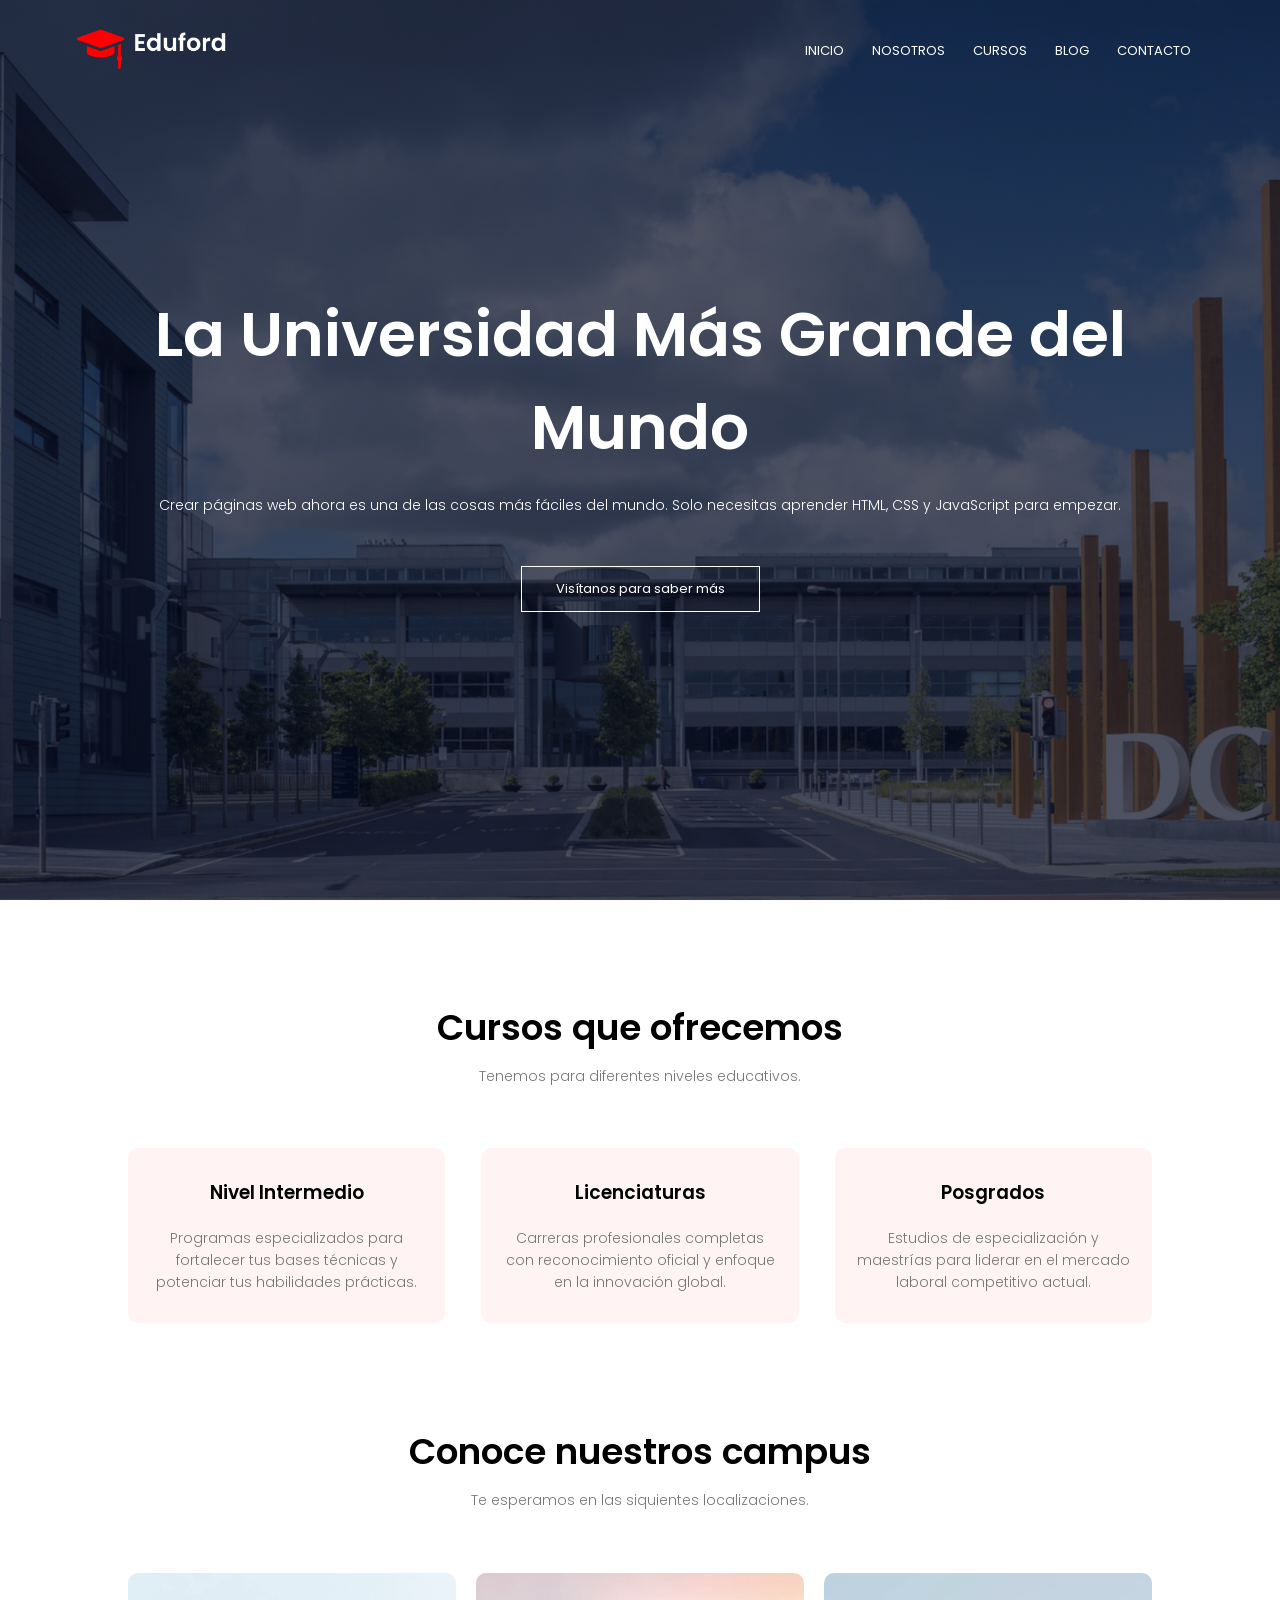
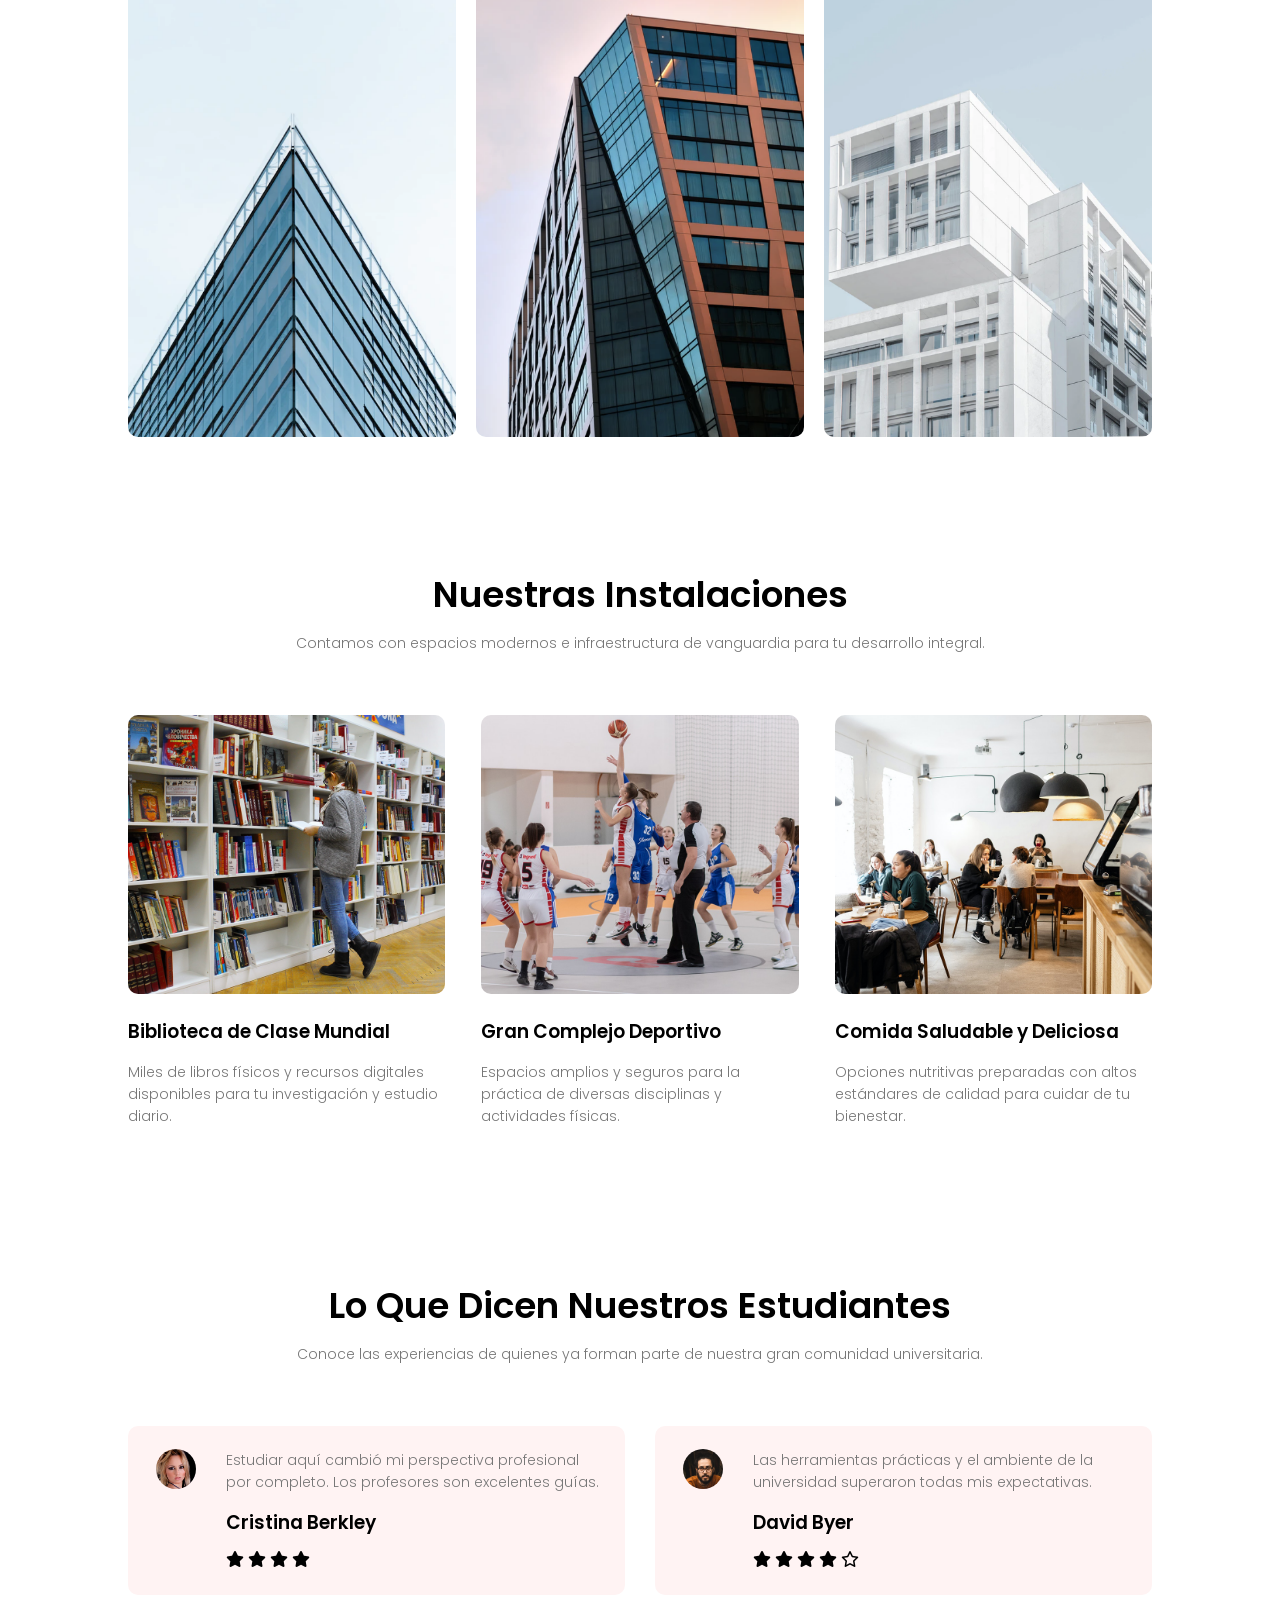
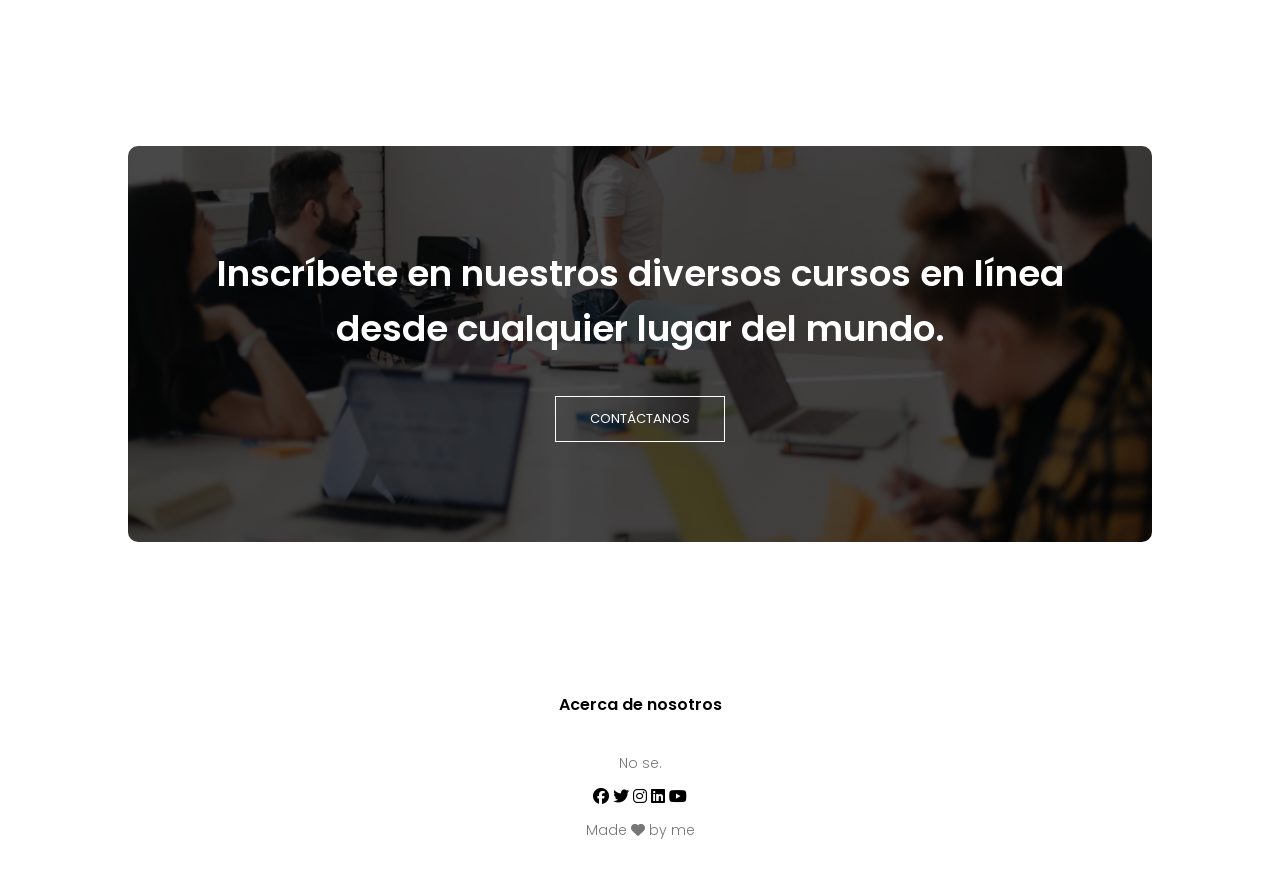
<file: index.html>
<!DOCTYPE html>
<html>
    <head>
        <meta name="viewport" content="width=device-width, initial-scale=1.0">
        <title>University Website Design - Easy Tutorials</title>
        <link rel="stylesheet" href="style.css">
        <link rel="preconnect" href="https://fonts.gstatic.com">
        <link href="https://fonts.googleapis.com/css2?family=Poppins:ital,wght@0,100;0,200;0,300;0,400;0,500;0,600;0,700;0,800;0,900;1,100;1,200;1,300;1,400;1,500;1,600;1,700;1,800;1,900&display=swap" rel="stylesheet">
        <link rel="stylesheet" href="https://cdnjs.cloudflare.com/ajax/libs/font-awesome/6.5.1/css/all.min.css">
    </head>
<body>
    <section class="header">
    <nav>
        <a href="index.html"><img src="eduford_img/logo.png"></a>
        <div class="nav-links" id="navLinks">
            <i class="fa fa-times" onclick="hideMenu()"></i>
            <ul>
                    <li><a href="index.html">INICIO</a></li>
                    <li><a href="about.html">NOSOTROS</a></li>
                    <li><a href="course.html">CURSOS</a></li>
                    <li><a href="blog.html">BLOG</a></li>
                    <li><a href="contact.html">CONTACTO</a></li>
            </ul>
        </div>
        <i class="fa fa-bars" onclick="showMenu()"></i>
    </nav>

    <div class="text-box">
        <h1>La Universidad Más Grande del Mundo</h1>
        <p>Crear páginas web ahora es una de las cosas más fáciles del mundo. Solo necesitas aprender HTML, CSS y JavaScript para empezar.</p>
        <a href="about.html" class="hero-btn">Visítanos para saber más</a>
    </div>
</section>

    <!---- Course ----->
    <section class="course">
        <h1>Cursos que ofrecemos</h1>
        <p>Tenemos para diferentes niveles educativos.</p>

        <div class="row">
            <div class="course-col">
                <h3>Nivel Intermedio</h3>
                <p>Programas especializados para fortalecer tus bases técnicas y potenciar tus habilidades prácticas.</p>
            </div>
            <div class="course-col">
                <h3>Licenciaturas</h3>
                <p>Carreras profesionales completas con reconocimiento oficial y enfoque en la innovación global.</p>
            </div>
            <div class="course-col">
                <h3>Posgrados</h3>
                <p>Estudios de especialización y maestrías para liderar en el mercado laboral competitivo actual.</p>
            </div>
        </div>
    </section>

    <!----- Campus ----->
    <section class="campus">
        <h1>Conoce nuestros campus</h1>
        <p>Te esperamos en las siquientes localizaciones.</p>

        <div class="row">
            <div class="campus-col">
                <img src="eduford_img/london.png">
                <div class="layer">
                    <h3>Monterrey</h3>
                </div>
            </div>
            <div class="campus-col">
                <img src="eduford_img/newyork.png">
                <div class="layer">
                    <h3>CDMX</h3>
                </div>
            </div>
            <div class="campus-col">
                <img src="eduford_img/washington.png">
                <div class="layer">
                    <h3>Guadalajara</h3>
                </div>
            </div>
        </div>
    </section>

    <!------ Facilities ---------->
    <section class="facilities">
        <h1>Nuestras Instalaciones</h1>
        <p>Contamos con espacios modernos e infraestructura de vanguardia para tu desarrollo integral.</p>

        <div class="row">
            <div class="facilities-col">
                <img src="eduford_img/library.png">
                <h3>Biblioteca de Clase Mundial</h3>
                <p>Miles de libros físicos y recursos digitales disponibles para tu investigación y estudio diario.</p>
            </div>
            <div class="facilities-col">
                <img src="eduford_img/basketball.png">
                <h3>Gran Complejo Deportivo</h3>
                <p>Espacios amplios y seguros para la práctica de diversas disciplinas y actividades físicas.</p>
            </div>
            <div class="facilities-col">
                <img src="eduford_img/cafeteria.png">
                <h3>Comida Saludable y Deliciosa</h3>
                <p>Opciones nutritivas preparadas con altos estándares de calidad para cuidar de tu bienestar.</p>
            </div>
        </div>
    </section>

    <!------- Testimonials -------->
    <section class="textimonials">
        <h1>Lo Que Dicen Nuestros Estudiantes</h1>
        <p>Conoce las experiencias de quienes ya forman parte de nuestra gran comunidad universitaria.</p>
        <div class="row">
            <div class="textimonials-col">
                <img src="eduford_img/user1.jpg">
                <div>
                    <p>Estudiar aquí cambió mi perspectiva profesional por completo. Los profesores son excelentes guías.</p>
                    <h3>Cristina Berkley</h3>
                    <i class="fa-solid fa-star"></i>
                    <i class="fa-solid fa-star"></i>
                    <i class="fa-solid fa-star"></i>
                    <i class="fa-solid fa-star"></i>
                </div>
            </div>
            <div class="textimonials-col">
                <img src="eduford_img/user2.jpg">
                <div>
                    <p>Las herramientas prácticas y el ambiente de la universidad superaron todas mis expectativas.</p>
                    <h3>David Byer</h3>
                    <i class="fa-solid fa-star"></i>
                    <i class="fa-solid fa-star"></i>
                    <i class="fa-solid fa-star"></i>
                    <i class="fa-solid fa-star"></i>
                    <i class="fa-regular fa-star"></i>
                </div>
            </div>
        </div>
    </section>

    <!--- Call to action ---->
    <section class="cta">
        <h1>Inscríbete en nuestros diversos cursos en línea<br>desde cualquier lugar del mundo.</h1>
        <a href="contact.html" class="hero-btn">CONTÁCTANOS</a>
    </section>

    <!--- Footer ---->
    <section class="footer">
        <h4>Acerca de nosotros</h4>
        <p>No se.</p>
        <div class="icons">
    <i class="fab fa-facebook"></i>
    <i class="fab fa-twitter"></i>
    <i class="fab fa-instagram"></i>
    <i class="fab fa-linkedin"></i>
    <i class="fab fa-youtube"></i>
</div>
        <p>Made <i class="fa-solid fa-heart"></i> by me</p>
    </section>

    <!--------- JavaScript for Toggle Menu ----->
    <script>
        var navLinks = document.getElementById("navLinks");
        function showMenu(){
            navLinks.style.right = "0";
        }
        function hideMenu(){
            navLinks.style.right = "-200px";
        }
    </script>
</body>
</html>
</file>
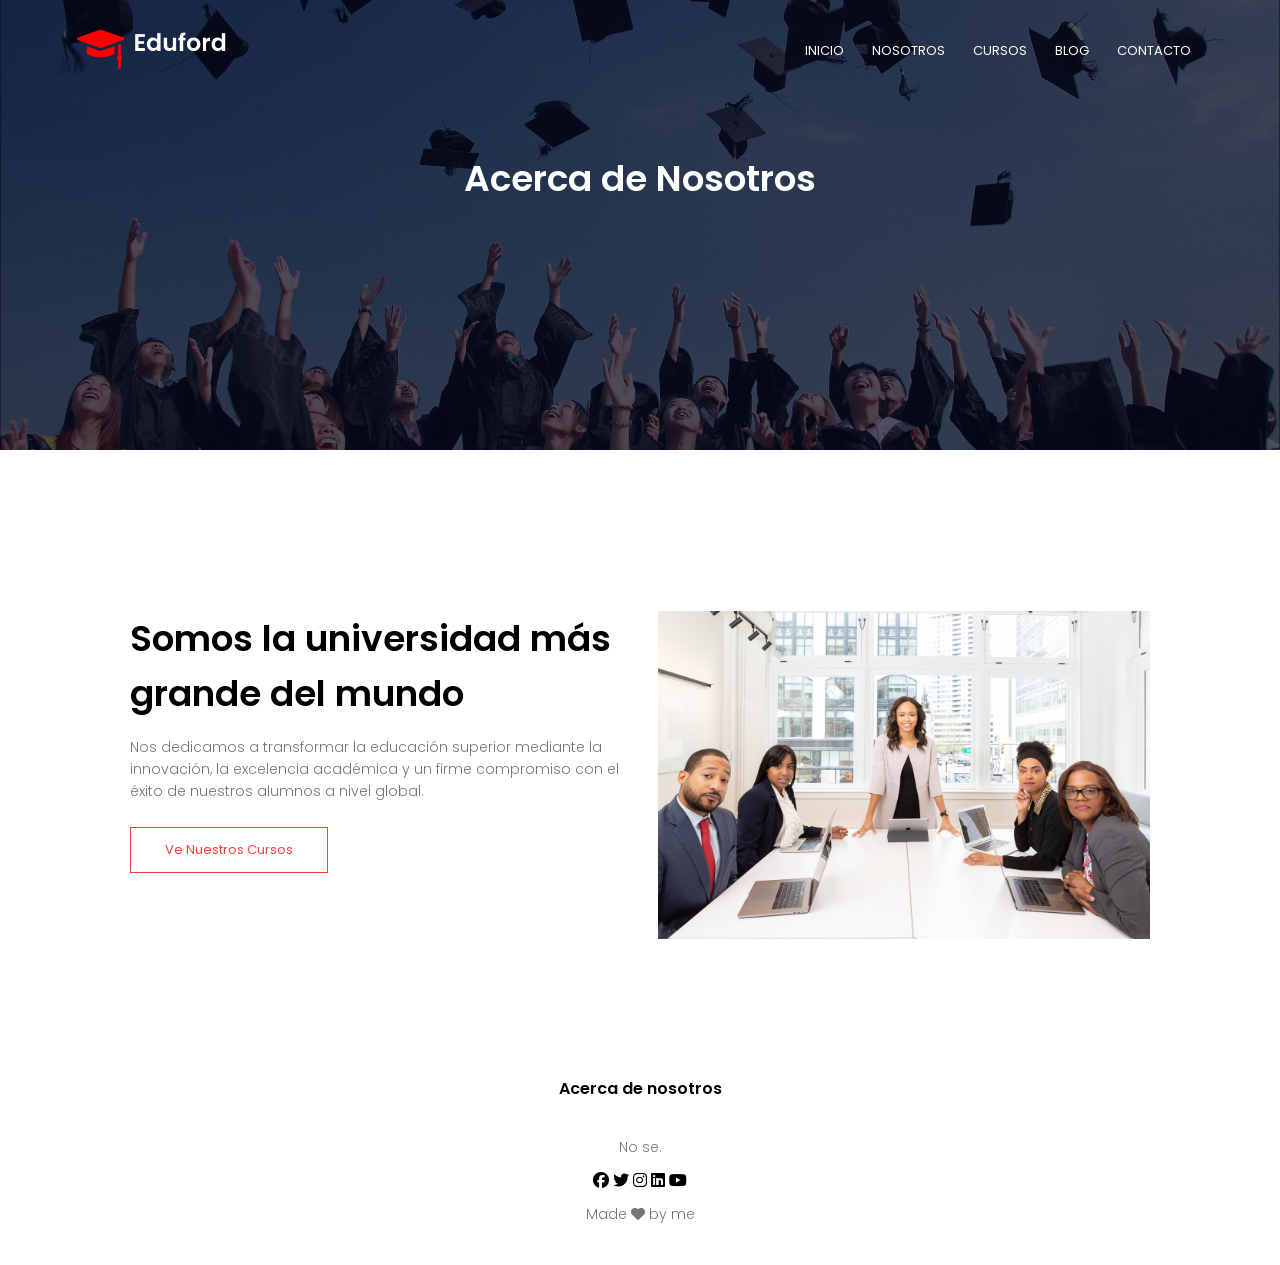
<file: about.html>
<!DOCTYPE html>
<html>
    <head>
        <meta name="viewport" content="width=device-width, initial-scale=1.0">
        <title>About Us - University Website Design</title>
        <link rel="stylesheet" href="style.css">
        <link rel="preconnect" href="https://fonts.gstatic.com">
        <link href="https://fonts.googleapis.com/css2?family=Poppins:ital,wght@0,100;0,200;0,300;0,400;0,500;0,600;0,700;0,800;0,900;1,100;1,200;1,300;1,400;1,500;1,600;1,700;1,800;1,900&display=swap" rel="stylesheet">
        <link rel="stylesheet" href="https://cdnjs.cloudflare.com/ajax/libs/font-awesome/6.5.1/css/all.min.css">
    </head>
<body>
    <section class="sub-header">
        <nav>
            <a href="index.html"><img src="eduford_img/logo.png"></a>
            <div class="nav-links" id="navLinks">
                <i class="fa fa-times" onclick="hideMenu()"></i>
                <ul>
                    <li><a href="index.html">INICIO</a></li>
                    <li><a href="about.html">NOSOTROS</a></li>
                    <li><a href="course.html">CURSOS</a></li>
                    <li><a href="blog.html">BLOG</a></li>
                    <li><a href="contact.html">CONTACTO</a></li>
                </ul>
            </div>
            <i class="fa fa-bars" onclick="showMenu()"></i>
        </nav>
        <h1>Acerca de Nosotros</h1>
    </section>

    <!---- About Us Content ---->
    <section class="about-us">
        <div class="row">
            <div class="about-col">
                <h1>Somos la universidad más grande del mundo</h1>
                <p>Nos dedicamos a transformar la educación superior mediante la innovación, la excelencia académica y un firme compromiso con el éxito de nuestros alumnos a nivel global.</p>
                <a href="course.html" class="hero-btn red-btn">Ve Nuestros Cursos</a>
            </div>
            <div class="about-col">
                <img src="eduford_img/about.jpg">
            </div>
        </div>
    </section>

    <!--- Footer ---->
    <section class="footer">
        <h4>Acerca de nosotros</h4>
        <p>No se.</p>
        <div class="icons">
            <i class="fab fa-facebook"></i>
            <i class="fab fa-twitter"></i>
            <i class="fab fa-instagram"></i>
            <i class="fab fa-linkedin"></i>
            <i class="fab fa-youtube"></i>
        </div>
        <p>Made <i class="fa-solid fa-heart"></i> by me</p>
    </section>

    <!--------- JavaScript for Toggle Menu ----->
    <script>
        var navLinks = document.getElementById("navLinks");
        function showMenu(){
            navLinks.style.right = "0";
        }
        function hideMenu(){
            navLinks.style.right = "-200px";
        }
    </script>
</body>
</html>
</file>
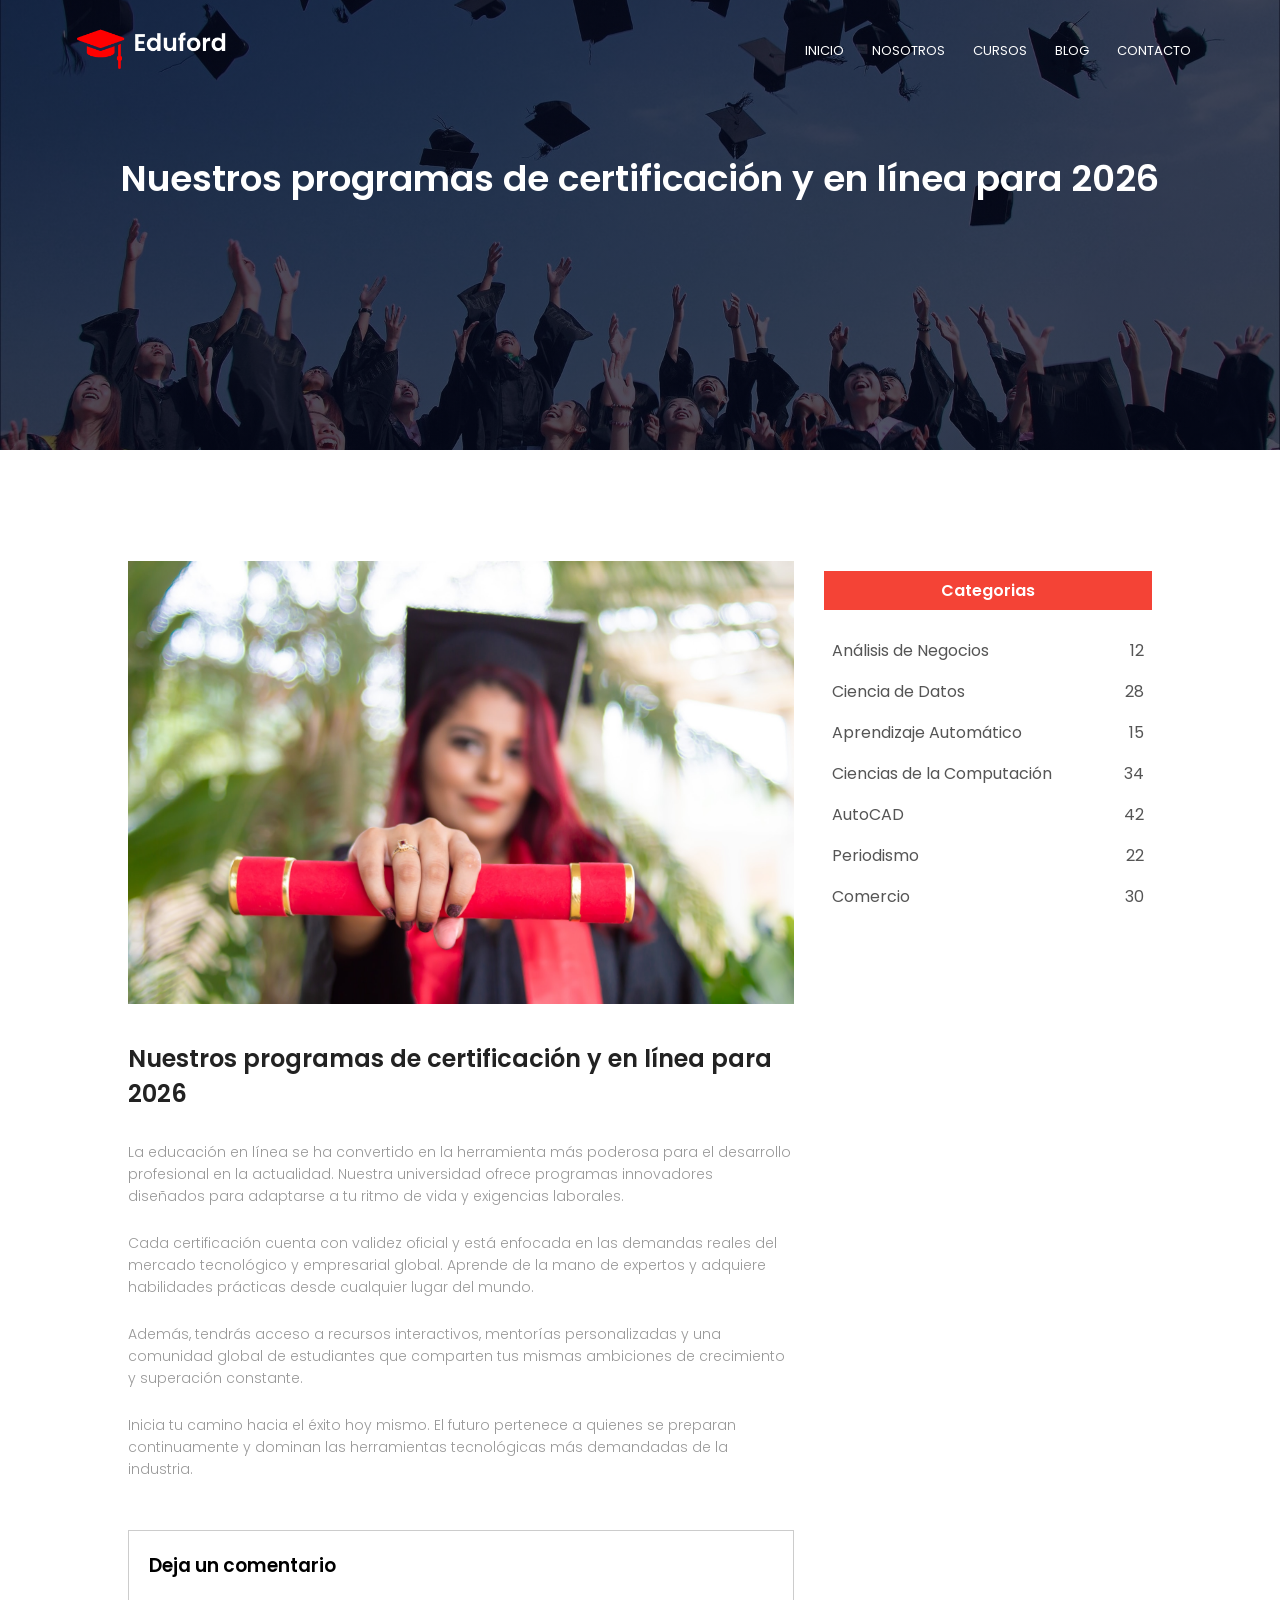
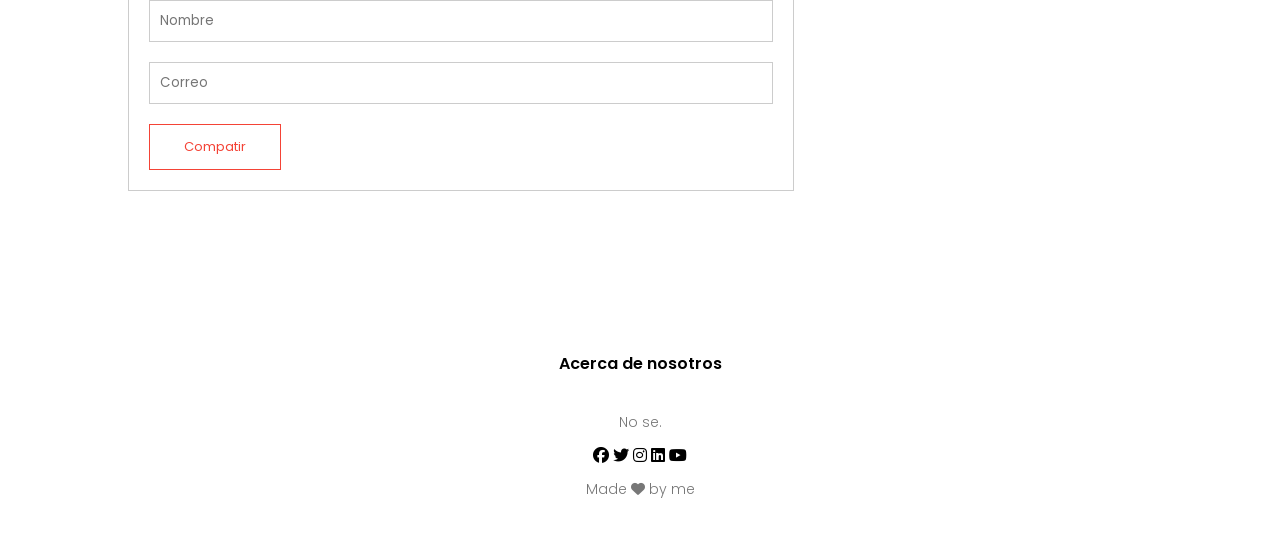
<file: blog.html>
<!DOCTYPE html>
<html>
    <head>
        <meta name="viewport" content="width=device-width, initial-scale=1.0">
        <title>Our Blog - University Website Design</title>
        <link rel="stylesheet" href="style.css">
        <link rel="preconnect" href="https://fonts.gstatic.com">
        <link href="https://fonts.googleapis.com/css2?family=Poppins:ital,wght@0,100;0,200;0,300;0,400;0,500;0,600;0,700;0,800;0,900;1,100;1,200;1,300;1,400;1,500;1,600;1,700;1,800;1,900&display=swap" rel="stylesheet">
        <link rel="stylesheet" href="https://cdnjs.cloudflare.com/ajax/libs/font-awesome/6.5.1/css/all.min.css">
    </head>
<body>
    <section class="sub-header">
        <nav>
            <a href="index.html"><img src="eduford_img/logo.png"></a>
            <div class="nav-links" id="navLinks">
                <i class="fa fa-times" onclick="hideMenu()"></i>
                <ul>
                    <li><a href="index.html">INICIO</a></li>
                    <li><a href="about.html">NOSOTROS</a></li>
                    <li><a href="course.html">CURSOS</a></li>
                    <li><a href="blog.html">BLOG</a></li>
                    <li><a href="contact.html">CONTACTO</a></li>
                </ul>
            </div>
            <i class="fa fa-bars" onclick="showMenu()"></i>
        </nav>
        <h1>Nuestros programas de certificación y en línea para 2026</h1>
    </section>

    <!---- Blog Page Content ---->
    <section class="blog-content">
        <div class="row">
            <div class="blog-left">
                <img src="eduford_img/certificate.jpg">
                <h2>Nuestros programas de certificación y en línea para 2026</h2>
                <p>La educación en línea se ha convertido en la herramienta más poderosa para el desarrollo profesional en la actualidad. Nuestra universidad ofrece programas innovadores diseñados para adaptarse a tu ritmo de vida y exigencias laborales.</p>
                <br>
                <p>Cada certificación cuenta con validez oficial y está enfocada en las demandas reales del mercado tecnológico y empresarial global. Aprende de la mano de expertos y adquiere habilidades prácticas desde cualquier lugar del mundo.</p>
                <br>
                <p>Además, tendrás acceso a recursos interactivos, mentorías personalizadas y una comunidad global de estudiantes que comparten tus mismas ambiciones de crecimiento y superación constante.</p>
                <br>
                <p>Inicia tu camino hacia el éxito hoy mismo. El futuro pertenece a quienes se preparan continuamente y dominan las herramientas tecnológicas más demandadas de la industria.</p>

                <div class="comment-box">
                    <h3>Deja un comentario</h3>
                    <form class="comment-form">
                        <input type="text" placeholder="Nombre">
                        <input type="email" placeholder="Correo">
                        <rows="5" placeholder="Your Comment"></textarea>
                        <button type="submit" class="hero-btn red-btn">Compatir</button>
                    </form>
                </div>
            </div>

            <div class="blog-right">
                <h3>Categorias</h3>
                <div><span>Análisis de Negocios</span><span>12</span></div>
                <div><span>Ciencia de Datos</span><span>28</span></div>
                <div><span>Aprendizaje Automático</span><span>15</span></div>
                <div><span>Ciencias de la Computación</span><span>34</span></div>
                <div><span>AutoCAD</span><span>42</span></div>
                <div><span>Periodismo</span><span>22</span></div>
                <div><span>Comercio</span><span>30</span></div>
            </div>
        </div>
    </section>

    <!--- Footer ---->
    <section class="footer">
        <h4>Acerca de nosotros</h4>
        <p>No se.</p>
        <div class="icons">
            <i class="fab fa-facebook"></i>
            <i class="fab fa-twitter"></i>
            <i class="fab fa-instagram"></i>
            <i class="fab fa-linkedin"></i>
            <i class="fab fa-youtube"></i>
        </div>
        <p>Made <i class="fa-solid fa-heart"></i> by me</p>
    </section>

    <!--------- JavaScript for Toggle Menu ----->
    <script>
        var navLinks = document.getElementById("navLinks");
        function showMenu(){
            navLinks.style.right = "0";
        }
        function hideMenu(){
            navLinks.style.right = "-200px";
        }
    </script>
</body>
</html>
</file>
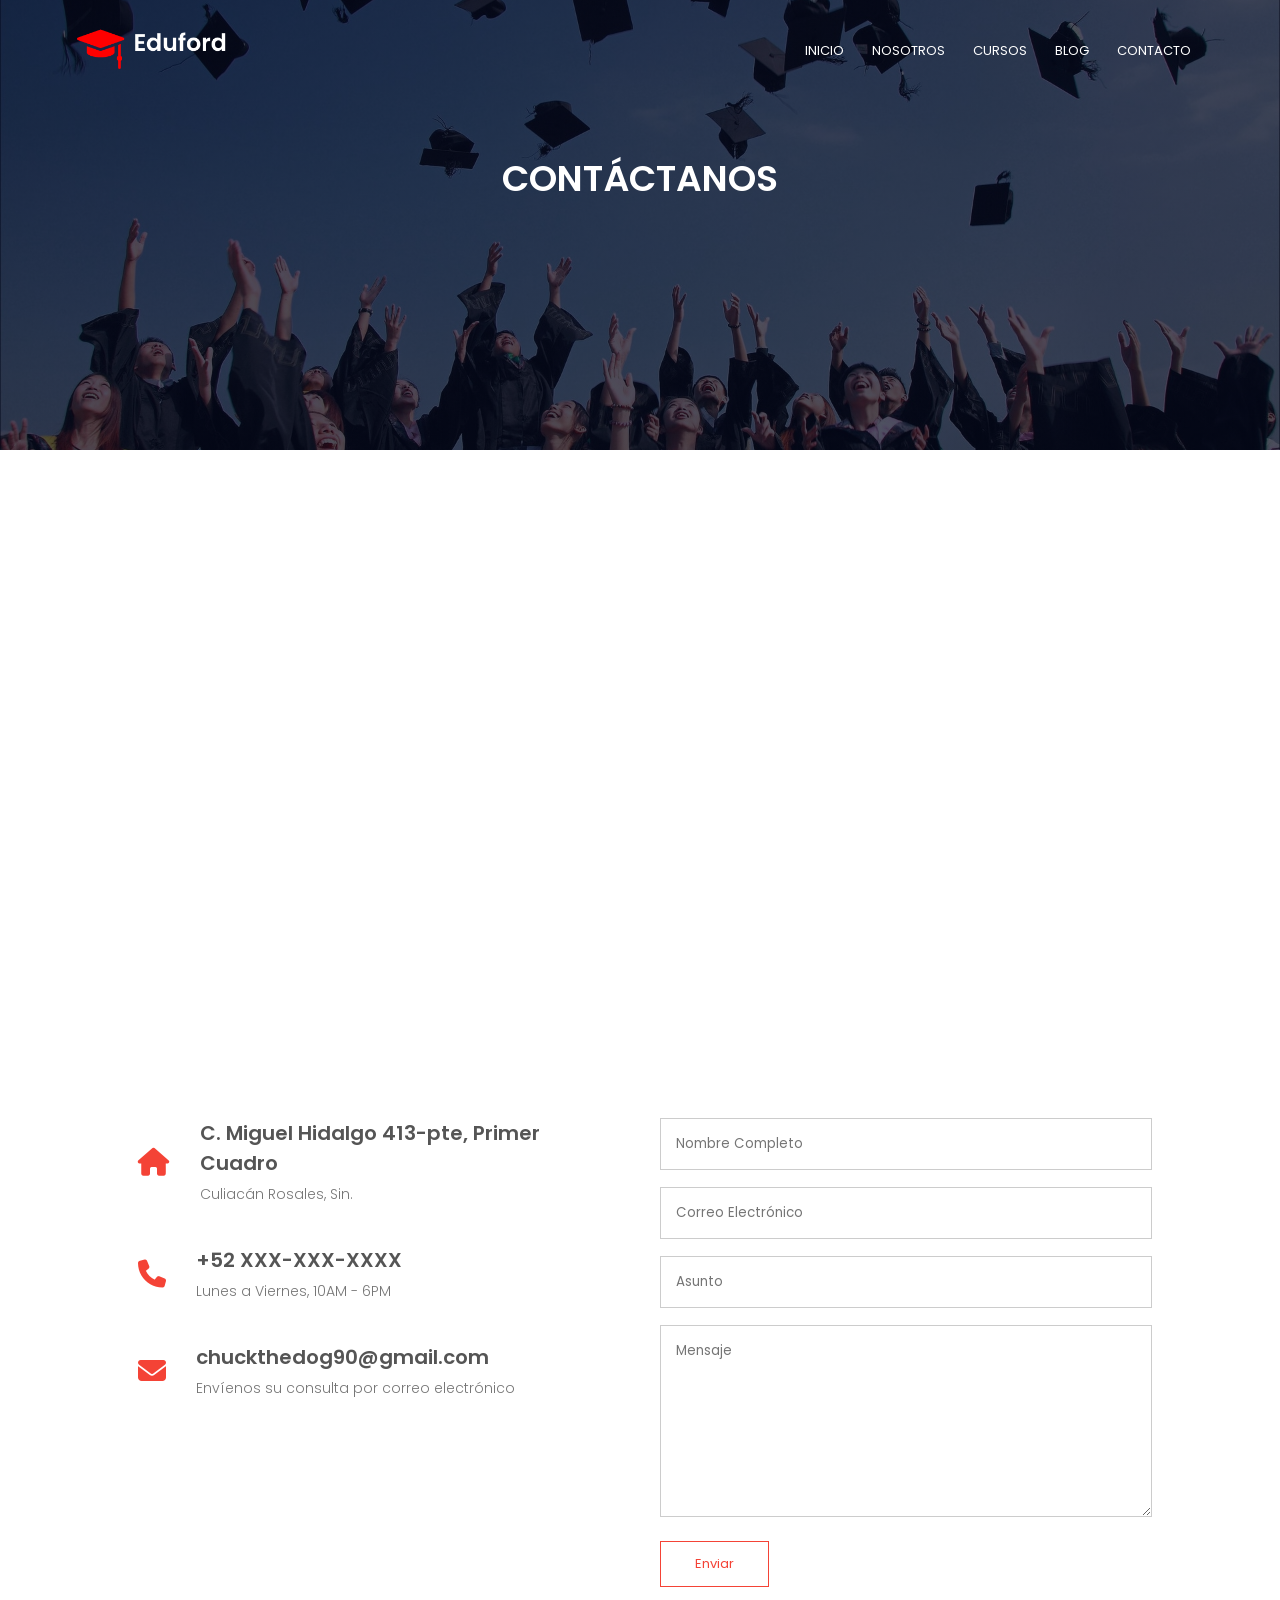
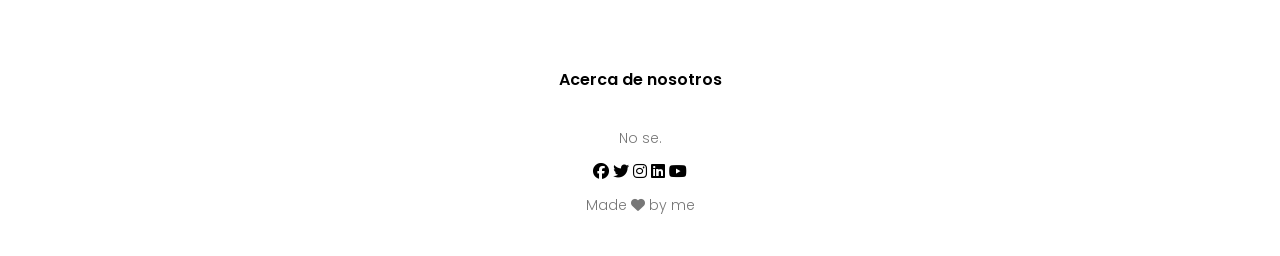
<file: contact.html>
<!DOCTYPE html>
<html>
    <head>
        <meta name="viewport" content="width=device-width, initial-scale=1.0">
        <title>Contact Us - University Website Design</title>
        <link rel="stylesheet" href="style.css">
        <link rel="preconnect" href="https://fonts.gstatic.com">
        <link href="https://fonts.googleapis.com/css2?family=Poppins:ital,wght@0,100;0,200;0,300;0,400;0,500;0,600;0,700;0,800;0,900;1,100;1,200;1,300;1,400;1,500;1,600;1,700;1,800;1,900&display=swap" rel="stylesheet">
        <link rel="stylesheet" href="https://cdnjs.cloudflare.com/ajax/libs/font-awesome/6.5.1/css/all.min.css">
    </head>
<body>
    <section class="sub-header">
        <nav>
            <a href="index.html"><img src="eduford_img/logo.png"></a>
            <div class="nav-links" id="navLinks">
                <i class="fa fa-times" onclick="hideMenu()"></i>
                <ul>
                    <li><a href="index.html">INICIO</a></li>
                    <li><a href="about.html">NOSOTROS</a></li>
                    <li><a href="course.html">CURSOS</a></li>
                    <li><a href="blog.html">BLOG</a></li>
                    <li><a href="contact.html">CONTACTO</a></li>
                </ul>
            </div>
            <i class="fa fa-bars" onclick="showMenu()"></i>
        </nav>
        <h1>CONTÁCTANOS</h1>
    </section>

    <!---- Google Map Location ---->
    <section class="location">
        <iframe src="https://www.google.com/maps/embed?pb=!1m18!1m12!1m3!1d3621.6456118761325!2d-107.40280042381472!3d24.807585777963823!2m3!1f0!2f0!3f0!3m2!1i1024!2i768!4f13.1!3m3!1m2!1s0x86bcd1bc276e1cbd%3A0xf485cd7db0802ee3!2sCasa%20Vidales!5e0!3m2!1ses-419!2smx!4v1792798052351!5m2!1ses-419!2smx" width="600" height="450" style="border:0;" allowfullscreen="" loading="lazy" referrerpolicy="strict-origin-when-cross-origin"></iframe>
    </section>

    <!---- Contact Us Form & Info ---->
    <section class="contact-us">
        <div class="row">
            <div class="contact-col">
                <div>
                    <i class="fas fa-home"></i>
                    <span>
                        <h5>C. Miguel Hidalgo 413-pte, Primer Cuadro</h5>
                        <p>Culiacán Rosales, Sin.</p>
                    </span>
                </div>
                <div>
                    <i class="fas fa-phone"></i>
                    <span>
                        <h5>+52 XXX-XXX-XXXX</h5>
                        <p>Lunes a Viernes, 10AM - 6PM</p>
                    </span>
                </div>
                <div>
                    <i class="fas fa-envelope"></i>
                    <span>
                        <h5>chuckthedog90@gmail.com</h5>
                        <p>Envíenos su consulta por correo electrónico</p>
                    </span>
                </div>
            </div>
            <div class="contact-col">
                <form action="https://api.web3forms.com/submit" method="POST">
                    <input type="hidden" name="access_key" value="e6665f57-6e48-40d9-a2f5-f1b05e7c3e9d">

                    <input type="text" name="name" placeholder="Nombre Completo" required>
                    <input type="email" name="email" placeholder="Correo Electrónico" required>
                    <input type="text" name="subject" placeholder="Asunto" required>
                    <textarea rows="8" name="message" placeholder="Mensaje" required></textarea>
                    
                    <button type="submit" class="hero-btn red-btn">Enviar</button>
                </form>
            </div>
        </div>
    </section>

    <!--- Footer ---->
    <section class="footer">
        <h4>Acerca de nosotros</h4>
        <p>No se.</p>
        <div class="icons">
            <i class="fab fa-facebook"></i>
            <i class="fab fa-twitter"></i>
            <i class="fab fa-instagram"></i>
            <i class="fab fa-linkedin"></i>
            <i class="fab fa-youtube"></i>
        </div>
        <p>Made <i class="fa-solid fa-heart"></i> by me</p>
    </section>

    <!--------- JavaScript for Toggle Menu ----->
    <script>
        var navLinks = document.getElementById("navLinks");
        function showMenu(){
            navLinks.style.right = "0";
        }
        function hideMenu(){
            navLinks.style.right = "-200px";
        }
    </script>
</body>
</html>
</file>
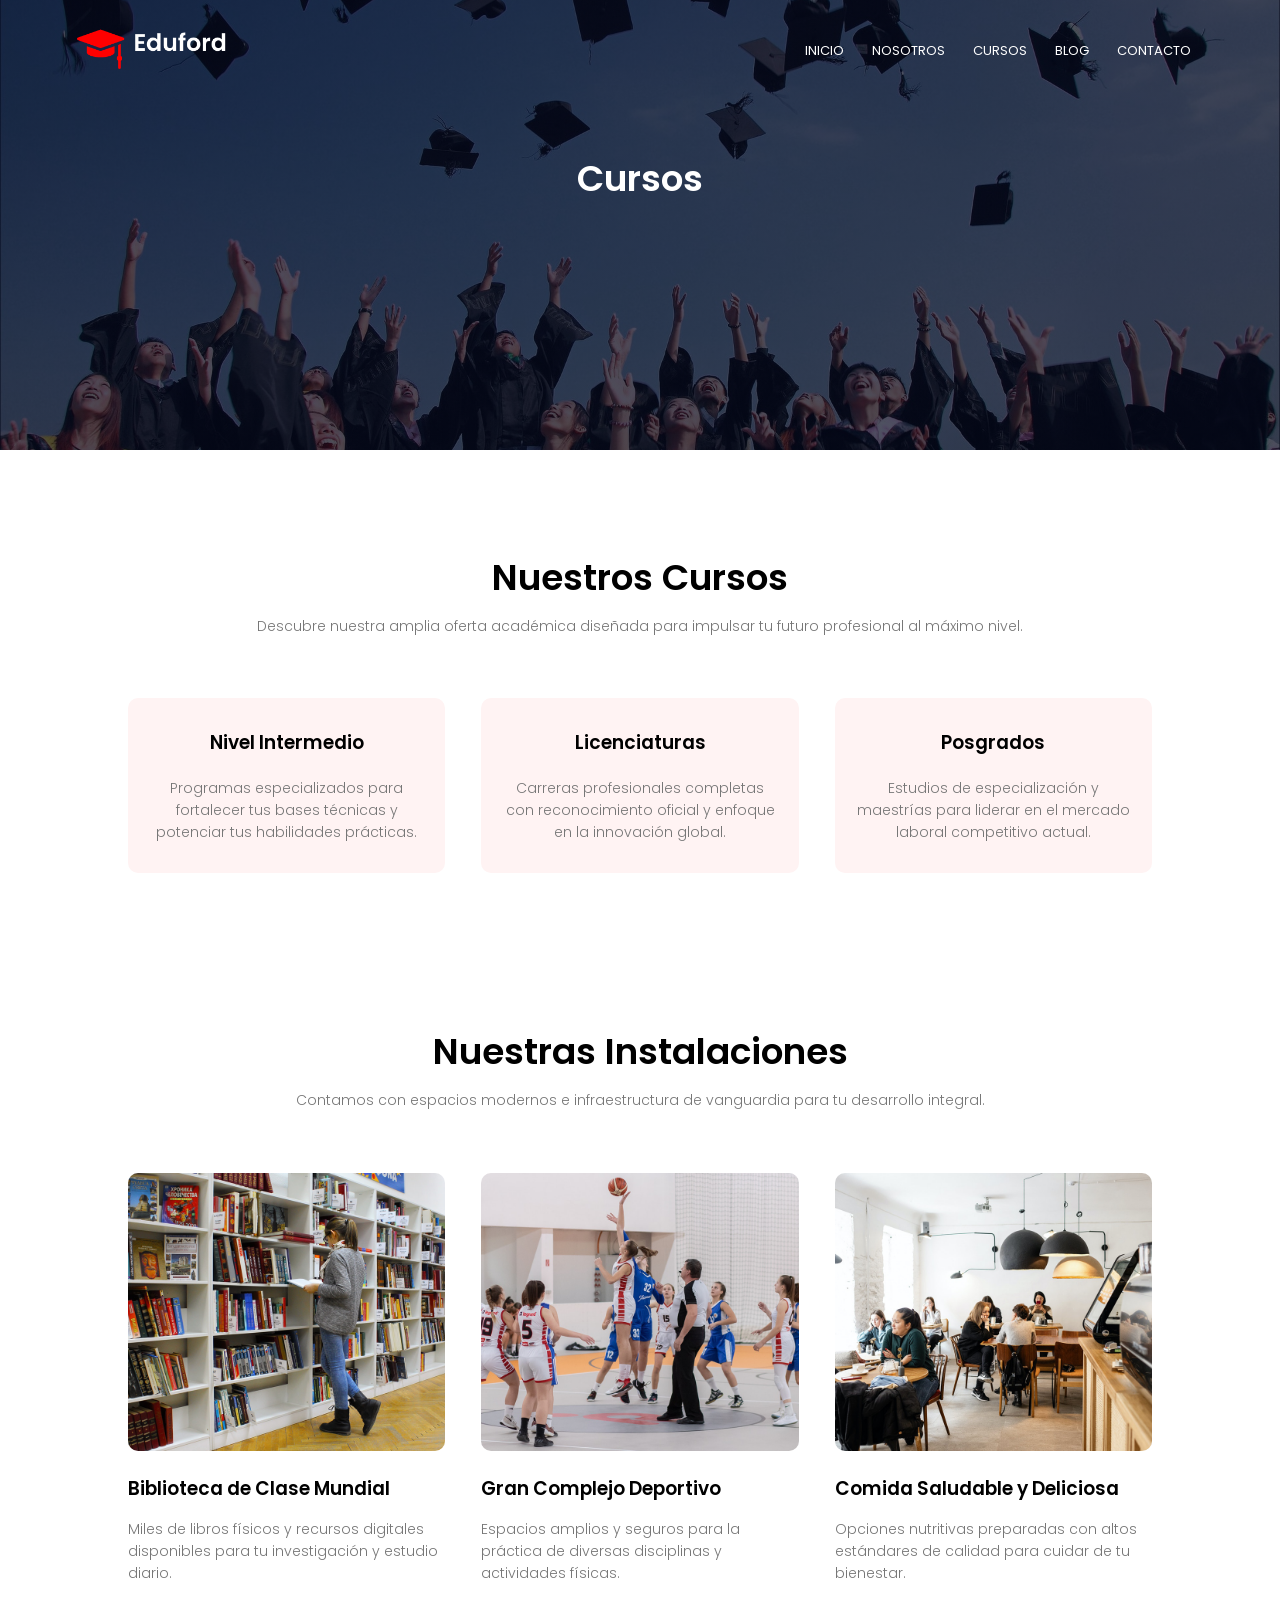
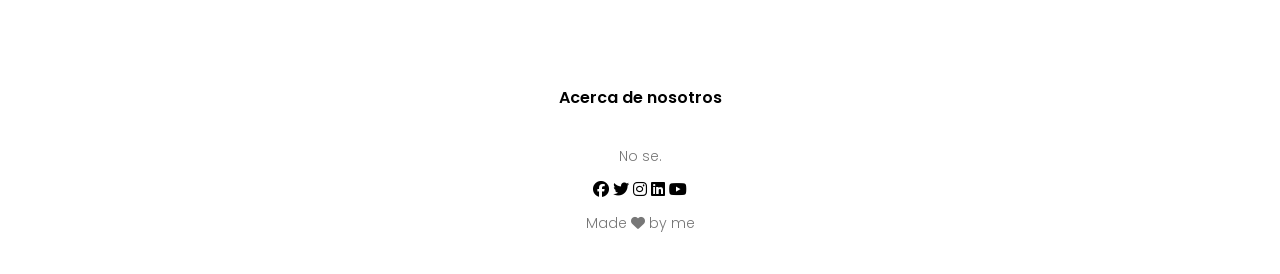
<file: course.html>
<!DOCTYPE html>
<html>
    <head>
        <meta name="viewport" content="width=device-width, initial-scale=1.0">
        <title>Courses - University Website Design</title>
        <link rel="stylesheet" href="style.css">
        <link rel="preconnect" href="https://fonts.gstatic.com">
        <link href="https://fonts.googleapis.com/css2?family=Poppins:ital,wght@0,100;0,200;0,300;0,400;0,500;0,600;0,700;0,800;0,900;1,100;1,200;1,300;1,400;1,500;1,600;1,700;1,800;1,900&display=swap" rel="stylesheet">
        <link rel="stylesheet" href="https://cdnjs.cloudflare.com/ajax/libs/font-awesome/6.5.1/css/all.min.css">
    </head>
<body>
    <section class="sub-header">
        <nav>
            <a href="index.html"><img src="eduford_img/logo.png"></a>
            <div class="nav-links" id="navLinks">
                <i class="fa fa-times" onclick="hideMenu()"></i>
                <ul>
                    <li><a href="index.html">INICIO</a></li>
                    <li><a href="about.html">NOSOTROS</a></li>
                    <li><a href="course.html">CURSOS</a></li>
                    <li><a href="blog.html">BLOG</a></li>
                    <li><a href="contact.html">CONTACTO</a></li>
                </ul>
            </div>
            <i class="fa fa-bars" onclick="showMenu()"></i>
        </nav>
        <h1>Cursos</h1>
    </section>

    <!---- Course We Offer ---->
    <section class="course">
        <h1>Nuestros Cursos</h1>
        <p>Descubre nuestra amplia oferta académica diseñada para impulsar tu futuro profesional al máximo nivel.</p>

        <div class="row">
            <div class="course-col">
                <h3>Nivel Intermedio</h3>
                <p>Programas especializados para fortalecer tus bases técnicas y potenciar tus habilidades prácticas.</p>
            </div>
            <div class="course-col">
                <h3>Licenciaturas</h3>
                <p>Carreras profesionales completas con reconocimiento oficial y enfoque en la innovación global.</p>
            </div>
            <div class="course-col">
                <h3>Posgrados</h3>
                <p>Estudios de especialización y maestrías para liderar en el mercado laboral competitivo actual.</p>
            </div>
        </div>
    </section>

    <!------ Facilities ---------->
    <section class="facilities">
        <h1>Nuestras Instalaciones</h1>
        <p>Contamos con espacios modernos e infraestructura de vanguardia para tu desarrollo integral.</p>

        <div class="row">
            <div class="facilities-col">
                <img src="eduford_img/library.png">
                <h3>Biblioteca de Clase Mundial</h3>
                <p>Miles de libros físicos y recursos digitales disponibles para tu investigación y estudio diario.</p>
            </div>
            <div class="facilities-col">
                <img src="eduford_img/basketball.png">
                <h3>Gran Complejo Deportivo</h3>
                <p>Espacios amplios y seguros para la práctica de diversas disciplinas y actividades físicas.</p>
            </div>
            <div class="facilities-col">
                <img src="eduford_img/cafeteria.png">
                <h3>Comida Saludable y Deliciosa</h3>
                <p>Opciones nutritivas preparadas con altos estándares de calidad para cuidar de tu bienestar.</p>
            </div>
        </div>
    </section>

    <!--- Footer ---->
    <section class="footer">
        <h4>Acerca de nosotros</h4>
        <p>No se.</p>
        <div class="icons">
            <i class="fab fa-facebook"></i>
            <i class="fab fa-twitter"></i>
            <i class="fab fa-instagram"></i>
            <i class="fab fa-linkedin"></i>
            <i class="fab fa-youtube"></i>
        </div>
        <p>Made <i class="fa-solid fa-heart"></i> by me</p>
    </section>

    <!--------- JavaScript for Toggle Menu ----->
    <script>
        var navLinks = document.getElementById("navLinks");
        function showMenu(){
            navLinks.style.right = "0";
        }
        function hideMenu(){
            navLinks.style.right = "-200px";
        }
    </script>
</body>
</html>
</file>
<file: style.css>
* {
    margin: 0;
    padding: 0;
    font-family: 'Poppins', sans-serif;
}
.header {
    min-height: 100vh;
    width: 100%;
    background-image: linear-gradient(rgba(4,9,30,0.7), rgba(4,9,30,0.7)), url(eduford_img/banner.png);
    background-position: center;
    background-size: cover;
    position: relative;
}
nav{
    display: flex;
    padding: 2% 6%;
    justify-content: space-between;
    align-items: center;
}
nav img{
    width: 150px;
}
.nav-links{
    flex: 1;
    text-align: right;
}
.nav-links ul li{
    list-style: none;
    display: inline-block;
    padding: 8px 12px;
    position: relative;
}
.nav-links ul li a{
    color: #fff;
    text-decoration: none;
    font-size: 13px;
}
.nav-links ul li::after{
    content: '';
    width: 0%;
    height: 2px;
    background: #f44336;
    display: block;
    margin: auto;
    transition: 0.5s;
}
.nav-links ul li:hover::after{
    width: 100%;
}
.text-box{
    width: 90%;
    color: #fff;
    position: absolute;
    top: 50%;
    left: 50%;
    transform: translate(-50%,-50%);
    text-align: center;
}
.text-box h1 {
    font-size: 62px;
}
.text-box p{
    margin: 10px 0 40px;
    font-size: 14px;
    color: #fff;
}
.hero-btn {
    display: inline-block;
    text-decoration: none;
    color: #fff;
    border: 1px solid #fff;
    padding: 12px 34px;
    font-size: 13px;
    background: transparent;
    position: relative;
    cursor: pointer;
}
.hero-btn:hover{
    border: 1px solid #f44336;
    background: #f44336;
    transition: 1s;
}

nav .fa{
    display: none;
}

@media(max-width: 700px){
    .text-box h1 {
    font-size: 20px;
    }
    .nav-links ul li{
        display: block;
    }
    .nav-links{
        position: fixed;
        background: #f44336;
        height: 100vh;
        width: 200px;
        top: 0;
        right: -200px;
        text-align: left;
        z-index: 2;
        transition: 1s;
    }
    nav .fa{
        display: block;
        color: #fff;
        margin: 10px;
        font-size: 22px;
        cursor: pointer;
    }
    .nav-links ul{
        padding: 30px;
    }
}

/*-------course-----*/

.course{
    width: 80%;
    margin: auto;
    text-align: center;
    padding-top: 100px;
}

h1{
    font-size: 36px;
    font-weight: 600;
}
p{
    color: #777;
    font-size: 14px;
    font-weight: 300;
    line-height: 22px;
    padding: 10px;
}

.row {
    margin-top: 5%;
    display: flex;
    justify-content: space-between;
}
.course-col {
    flex-basis: 31%;
    background: #fff3f3;
    border-radius: 10px;
    margin-bottom: 5%;
    padding: 20px 12px;
    box-sizing: border-box;
    transition: 0.5s;
}
h3{
    text-align: center;
    font-weight: 600;
    margin: 10px 0;
}
.course-col:hover{
    box-shadow: 0 0 20px 0px rgba(0,0,0,0.2);
}
@media(max-width: 700px){
    .row{
        flex-direction: column;
    }
}

/*-------campus---*/

.campus{
    width: 80%;
    margin: auto;
    text-align: center;
    padding-top: 50px;
}
.campus-col{
    flex-basis: 32%;
    border-radius: 10px;
    margin-bottom: 30px;
    position: relative;
    overflow: hidden;
}
.campus-col img{
    width: 100%;
    display: block;
}
.layer {
    background: transparent;
    height: 100%;
    width: 100%;
    position: absolute;
    top: 0;
    left: 0;
    transition: 0.5s;
}
.layer:hover{
    background: rgba(226,0,0,0.7);
}
.layer h3{
    width: 100%;
    font-weight: 500;
    color: #fff;
    font-size: 26px;
    bottom: 0;
    left: 50%;
    transform: translateX(-50%);
    position: absolute;
    opacity: 0;
    transition: 0.5s;
}
.layer:hover h3{
    bottom: 49%;
    opacity: 1;
}

/*------- facilities -----------*/

.facilities{
    width: 80%;
    margin: auto;
    text-align: center;
    padding-top: 100px;
}
.facilities-col{
    flex-basis: 31%;
    border-radius: 10px;
    margin-bottom: 5%;
    text-align: left;
}
.facilities-col img{
    width: 100%;
    border-radius: 10px;
}
.facilities-col p{
    padding: 0;
}
.facilities-col h3{
    margin-top: 16px;
    margin-bottom: 15px;
    text-align: left;
}

/*-----------testimonials----------*/

.textimonials{
    width: 80%;
    margin: auto;
    padding-top: 100px;
    text-align: center;
}
.textimonials-col{
    flex-basis: 44%;
    border-radius: 10px;
    margin-bottom: 5%;
    text-align: left;
    background: #fff3f3;
    padding: 23px;
    cursor: pointer;
    display: flex;
}
.textimonials-col img{
    height: 40px;
    margin-left: 5px;
    margin-right: 30px;
    border-radius: 50%;
}
.textimonials-col p{
    padding: 0;
}
.textimonials-col h3{
    margin-top: 15px;
    text-align: left;
}
.textimonials-col .fa{
    color: #f44336;
}
@media(max-width: 700px){
    .textimonials-col img{
        margin-left: 0px;
        margin-right: 15px;
    }
}

/*------ call to action ---------*/

.cta {
    margin: 100px auto;
    width: 80%;
    background-image: linear-gradient(rgba(0,0,0,0.7), rgba(0,0,0,0.7)), url(eduford_img/banner2.jpg);
    background-position: center;
    background-size: cover;
    border-radius: 10px;
    text-align: center;
    padding: 100px 0;
}

.cta h1{
    color: #fff;
    margin-bottom: 40px;
    padding: 0;
}

@media(max-width: 700px){
    .cta h1{
        font-size: 24px;
    }
}

/*-------------footer-----------*/

.footer {
    width: 100%;
    text-align: center;
    padding: 30px 0;
}

.footer h4{
    margin-bottom: 25px;
    margin-top: 20px;
    font-weight: 600;
}
.icons .fa{
    color: #f44336;
    margin: 0 13px;
    cursor: pointer;
    padding: 18px 0;
}
.fa-heart-o{
    color: #f44336;
}

/*------------- About Page Styles ------------*/

.sub-header {
    height: 50vh;
    width: 100%;
    background-image: linear-gradient(rgba(4,9,30,0.7), rgba(4,9,30,0.7)), url(eduford_img/background.jpg);
    background-position: center;
    background-size: cover;
    text-align: center;
    color: #fff;
}

.sub-header h1 {
    margin-top: 50px;
}

.about-us {
    width: 80%;
    margin: auto;
    padding-top: 80px;
    padding-bottom: 50px;
}

.about-col {
    flex-basis: 48%;
    padding: 30px 2px;
}

.about-col img {
    width: 100%;
}

.about-col h1 {
    padding-top: 0;
}

.about-col p {
    padding: 15px 0 25px;
}

.red-btn {
    border: 1px solid #f44336;
    background: transparent;
    color: #f44336;
}

.red-btn:hover {
    color: #fff;
    background: #f44336;
}

/*------------- Blog Page Styles ------------*/

.blog-content {
    width: 80%;
    margin: auto;
    padding-top: 60px;
    padding-bottom: 60px;
}

.blog-left {
    flex-basis: 65%;
}

.blog-left img {
    width: 100%;
}

.blog-left h2 {
    color: #222;
    font-weight: 600;
    margin: 30px 0;
}

.blog-left p {
    color: #999;
    padding: 0;
}

.blog-right {
    flex-basis: 32%;
}

.blog-right h3 {
    background: #f44336;
    color: #fff;
    padding: 7px 0;
    font-size: 16px;
    margin-bottom: 20px;
}

.blog-right div {
    display: flex;
    align-items: center;
    justify-content: space-between;
    color: #555;
    padding: 8px;
    box-sizing: border-box;
    transition: 0.3s;
}

.blog-right div:hover {
    color: #f44336;
}

.comment-box {
    border: 1px solid #ccc;
    margin: 50px 0;
    padding: 10px 20px;
}

.comment-box h3 {
    text-align: left;
}

.comment-form input, .comment-form textarea {
    width: 100%;
    padding: 10px;
    margin: 10px 0;
    box-sizing: border-box;
    border: 1px solid #ccc;
    outline: none;
    background: #ffff;
}

.comment-form button {
    margin: 10px 0;
}

@media(max-width: 700px) {
    .sub-header h1 {
        font-size: 24px;
    }
}

/*------------- Contact Page Styles ------------*/

.location {
    width: 80%;
    margin: auto;
    padding: 80px 0;
}

.location iframe {
    width: 100%;
}

.contact-us {
    width: 80%;
    margin: auto;
}

.contact-col {
    flex-basis: 48%;
    margin-bottom: 30px;
}

.contact-col div {
    display: flex;
    align-items: center;
    margin-bottom: 40px;
}

.contact-col div .fa-solid, 
.contact-col div .fas {
    font-size: 28px;
    color: #f44336;
    margin: 10px;
    margin-right: 30px;
}

.contact-col div p {
    padding: 0;
}

.contact-col div h5 {
    font-size: 20px;
    margin-bottom: 5px;
    color: #555;
    font-weight: 600;
}

.contact-col input, .contact-col textarea {
    width: 100%;
    padding: 15px;
    margin-bottom: 17px;
    outline: none;
    border: 1px solid #ccc;
    box-sizing: border-box;
}

@media(max-width: 700px) {
    /* Hace que las columnas de contacto se acomoden una debajo de otra en celular */
    .contact-us .row {
        flex-direction: column;
    }
    
    .contact-col {
        flex-basis: 100%;
    }

    /* Evita que los textos largos o correos rompan el ancho de la pantalla */
    .contact-col div span h5 {
        font-size: 16px;
        word-break: break-word;
    }
}
</file>
